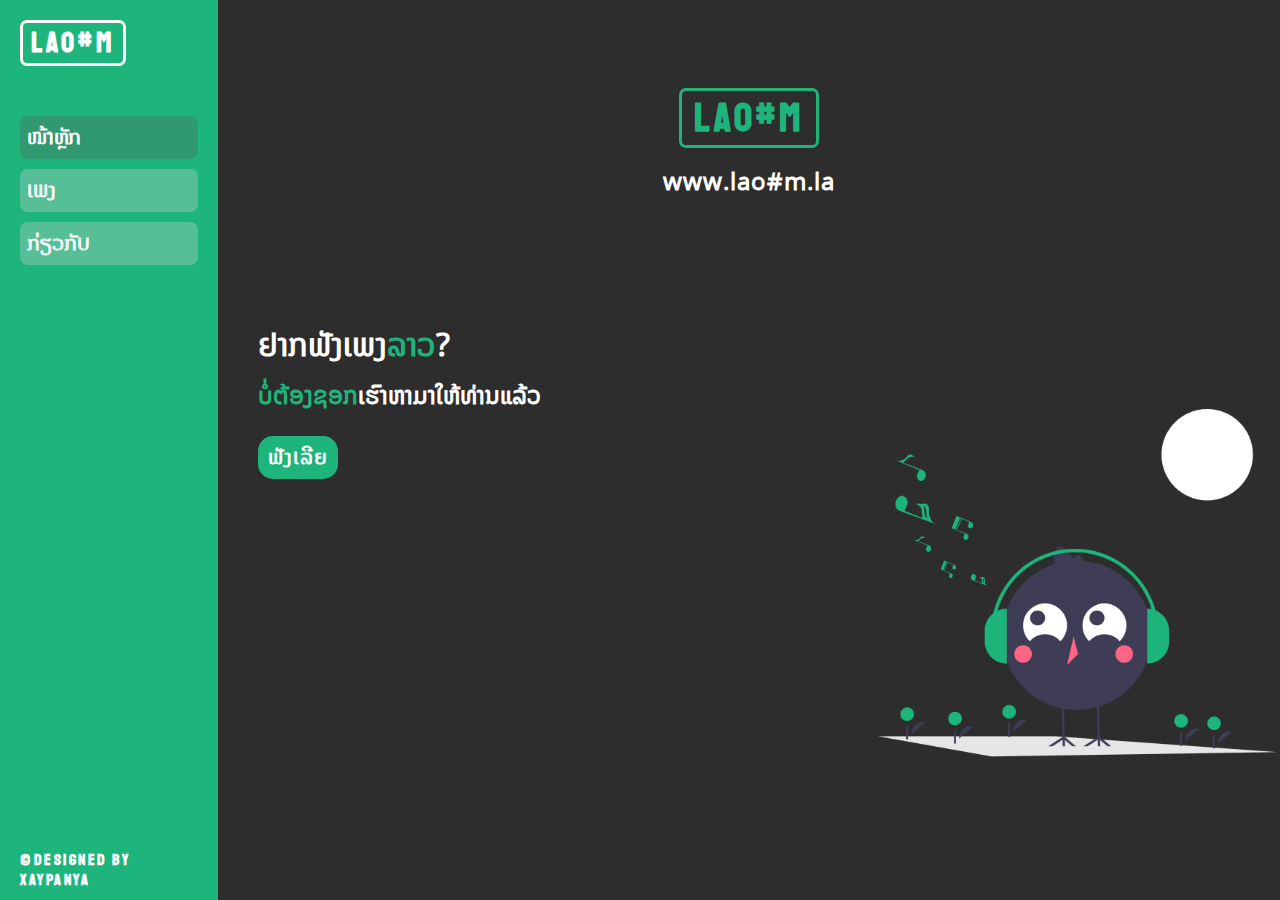
<file: index.html>
<!DOCTYPE html>
<html lang="en">
  <head>
    <meta charset="UTF-8" />
    <meta http-equiv="X-UA-Compatible" content="IE=edge" />
    <meta name="viewport" content="width=device-width, initial-scale=1.0" />
    <title>Lao#M</title>
    <link rel="stylesheet" href="css/style.css" />
    <link rel="stylesheet" href="font/Defago/font-face.css"/>
    <link rel="icon" href="img/lao_sharp_m.png">
    <link rel="stylesheet" href="https://use.fontawesome.com/releases/v5.15.3/css/all.css" integrity="sha384-SZXxX4whJ79/gErwcOYf+zWLeJdY/qpuqC4cAa9rOGUstPomtqpuNWT9wdPEn2fk" crossorigin="anonymous">
  </head>
  <body>
    <div class="container">
      <!-- sidebar -->
      <aside>
         <div class="aside-top">
              <!-- icon -->
          <div class="icon-title-container">
            <a href="index.html">
            <h2 class="icon-title">Lao#M</h2>
            </a>
         </div>
         <!-- navigation -->
        <ul>
            <li id="active"><a href="index.html"><i class="fas fa-home"></i><h3>ໜ້າຫຼັກ</h3></a></li>
            <li><a href="music.html"><i class="fas fa-compact-disc"></i><h3>ເພງ</h3></a></li>
            <li><a href="about.html"><i class="fas fa-info-circle"></i><h3>ກ່ຽວກັບ</h3></a></li>
        </ul>
         </div>

        <!-- sidebar footer credit -->
        <div class="aside-footer">
            <h4>&copy;Designed by Xaypanya</h4>
        </div>
      </aside>

      <!-- content -->
      <main>
          <!-- top content -->
        <div class="top">
            <div class="icon-title-container-main">
                <h2 class="icon-title-main">Lao#M</h2>
             </div>
             <h2 class="top-title">www.lao#m.la</h2>
        </div>
        <!-- mid content -->
        <div class="mid">
            <!-- slogan -->
            <div class="mid-title">
                <h1>
                    ຢາກຟັງເພງ<span style="color: #1DB57C;">ລາວ</span>?
                </h1>
                <h2>
                    <span style="color: #1DB57C;">ບໍ່ຕ້ອງຊອກ</span>ເຮົາຫາມາໃຫ້ທ່ານແລ້ວ
                </h2>
                <div class="button-container">
                    <a href="music.html"><button>ຟັງເລີຍ <i class="fas fa-arrow-right"></i></button></a>
                </div>
            </div>


            <!-- svg mascot -->
            <div class="mid-mascot">
                <div class="img-container">
                    <img src="img/happy_bird.png" alt="happy_bird.jpg">
                </div>
            </div>
        </div>
      </main>
    </div>
  </body>
</html>
</file>
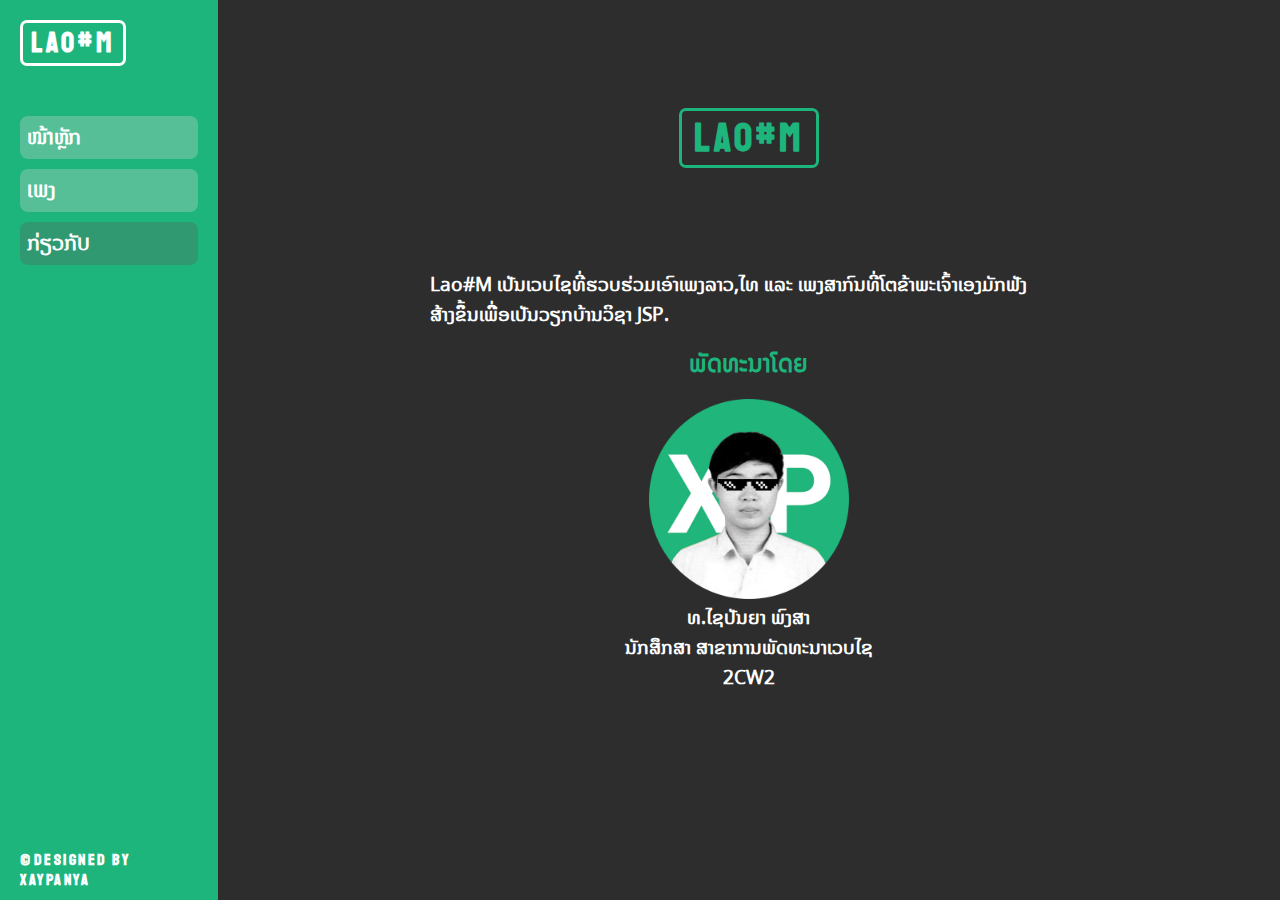
<file: about.html>
<!DOCTYPE html>
<html lang="en">
  <head>
    <meta charset="UTF-8" />
    <meta http-equiv="X-UA-Compatible" content="IE=edge" />
    <meta name="viewport" content="width=device-width, initial-scale=1.0" />
    <title>About Us</title>
    <link rel="stylesheet" href="css/style.css" />
    <link rel="stylesheet" href="css/style_about.css" />
    <link rel="stylesheet" href="font/Defago/font-face.css"/>
    <link rel="icon" href="img/lao_sharp_m.png">
    <link rel="stylesheet" href="https://use.fontawesome.com/releases/v5.15.3/css/all.css" integrity="sha384-SZXxX4whJ79/gErwcOYf+zWLeJdY/qpuqC4cAa9rOGUstPomtqpuNWT9wdPEn2fk" crossorigin="anonymous">
  </head>
  <body>
    <div class="container">
      <!-- sidebar -->
      <aside>
         <div class="aside-top">
              <!-- icon -->
          <div class="icon-title-container">
            <a href="index.html">
            <h2 class="icon-title">Lao#M</h2>
            </a>
         </div>
         <!-- navigation -->
        <ul>
            <li><a href="index.html"><i class="fas fa-home"></i><h3>ໜ້າຫຼັກ</h3></a></li>
            <li><a href="music.html"><i class="fas fa-compact-disc"></i><h3>ເພງ</h3></a></li>
            <li   id="active"><a href="about.html"><i class="fas fa-info-circle"></i><h3>ກ່ຽວກັບ</h3></a></li>
        </ul>
         </div>

        <!-- sidebar footer credit -->
        <div class="aside-footer">
            <h4>&copy;Designed by Xaypanya</h4>
        </div>
      </aside>

      <!-- content -->
       <!-- content -->
       <main class="main-about">
        <!-- top content -->
      <div class="top">
          <div class="icon-title-container-main">
              <h2 class="icon-title-main">Lao#M</h2>
           </div>
      </div>
      <!-- mid content -->
      <div class="mid-about">
        <h3>Lao#M ເປັນເວບໄຊທີ່ຮວບຮ່ວມເອົາເພງລາວ,ໄທ ແລະ ເພງສາກົນທີ່ໂຕຂ້າພະເຈົ້າເອງມັກຟັງ
          ສ້າງຂຶ້ນເພື່ອເປັນວຽກບ້ານວິຊາ JSP.</h3>
          <h2 class="mid-title-about">ພັດທະນາໂດຍ</h2>
          <div class="avatar-container">
            <img class="avatar" src="img/avatar.png" alt="avatar.png">
          </div>

          <h3>ທ.ໄຊປັນຍາ ພົງສາ</h3>
          <h3>ນັກສຶກສາ ສາຂາການພັດທະນາເວບໄຊ</h3>
          <h3>2CW2</h3>

      </div>
    </main>
    </div>
  </body>
</html>
</file>
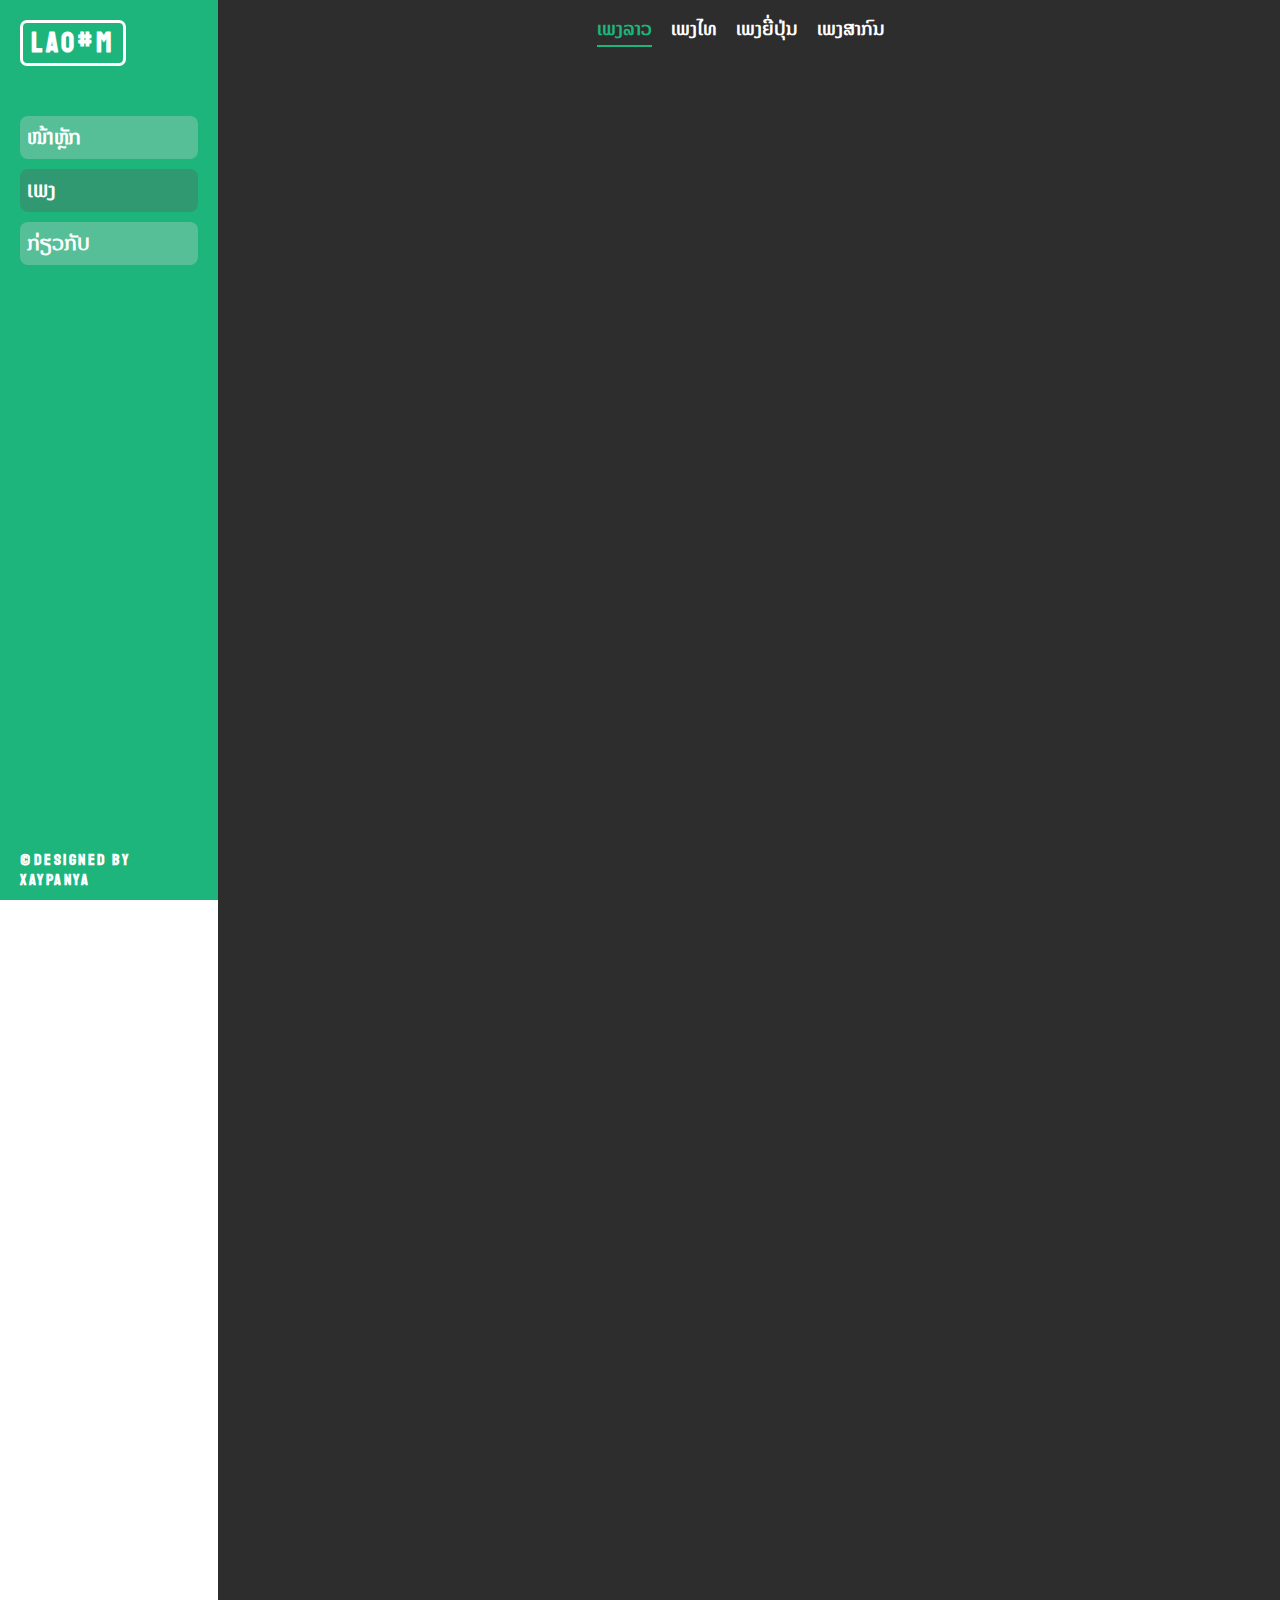
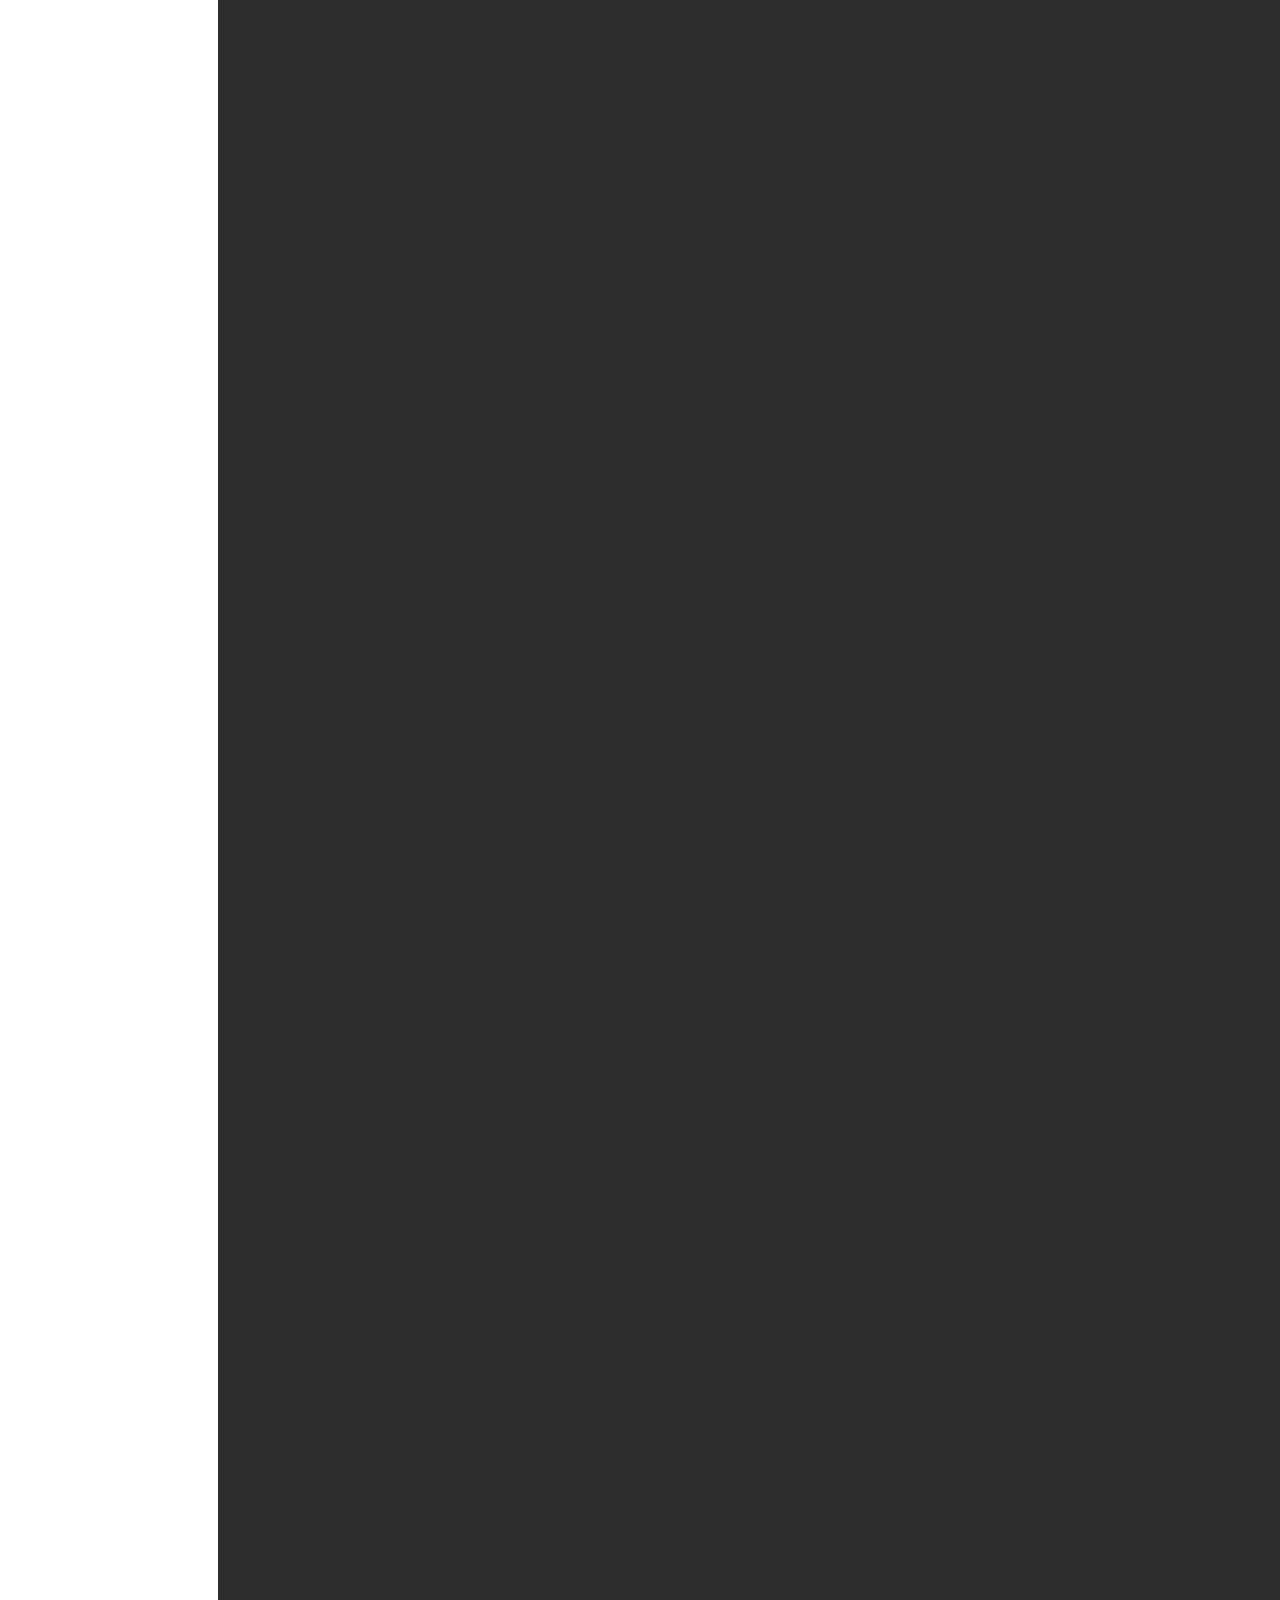
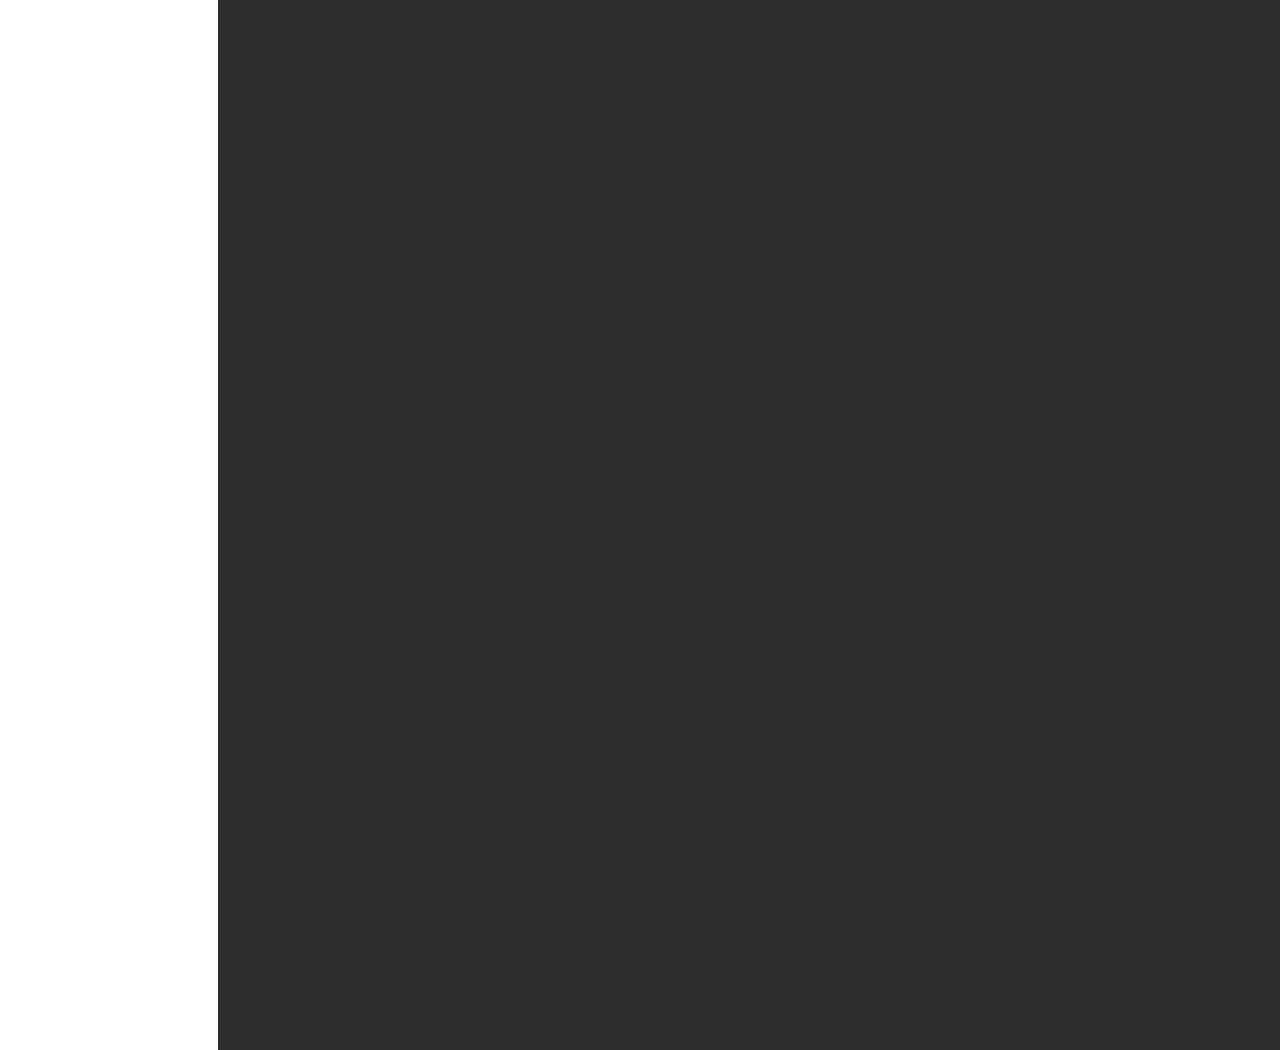
<file: music.html>
<!DOCTYPE html>
<html lang="en">
  <head>
    <meta charset="UTF-8" />
    <meta http-equiv="X-UA-Compatible" content="IE=edge" />
    <meta name="viewport" content="width=device-width, initial-scale=1.0" />
    <title>Music</title>
    <link rel="stylesheet" href="css/style.css" />
    <link rel="stylesheet" href="css/style_main.css" />
    <link rel="stylesheet" href="font/Defago/font-face.css"/>
    <link rel="icon" href="img/lao_sharp_m.png">
    <link rel="stylesheet" href="https://use.fontawesome.com/releases/v5.15.3/css/all.css" integrity="sha384-SZXxX4whJ79/gErwcOYf+zWLeJdY/qpuqC4cAa9rOGUstPomtqpuNWT9wdPEn2fk" crossorigin="anonymous">
  </head>
  <body>
    <div class="container">
      <!-- sidebar -->
      <aside>
         <div class="aside-top">
              <!-- icon -->
          <div class="icon-title-container">
            <a href="index.html">
            <h2 class="icon-title">Lao#M</h2>
            </a>
         </div>
         <!-- navigation -->
        <ul>
            <li><a href="index.html"><i class="fas fa-home"></i><h3>ໜ້າຫຼັກ</h3></a></li>
            <li  id="active"><a href="music.html"><i class="fas fa-compact-disc"></i><h3>ເພງ</h3></a></li>
            <li><a href="about.html"><i class="fas fa-info-circle"></i><h3>ກ່ຽວກັບ</h3></a></li>
        </ul>
         </div>

        <!-- sidebar footer credit -->
        <div class="aside-footer">
            <h4>&copy;Designed by Xaypanya</h4>
        </div>
      </aside>

      <!-- content -->
      <main>
          <!-- top content -->
          <div class="main-top">
            <ul>
              <li id="music_active"><a href="music.html"><h3>ເພງລາວ</h3></a></li>
              <li><a href="music_thai.html"><h3>ເພງໄທ</h3></a></li>
              <li><a href="music_japanese.html"><h3>ເພງຍີ່ປຸ່ນ</h3></a></li>
              <li><a href="music_inter.html"><h3>ເພງສາກົນ</h3></a></li>
            </ul>
          </div>

          <!-- mid content -->
          <div class="main-mid">
            <div class="iframe-container">
              <iframe width="100%" height="166" scrolling="no" frameborder="no" allow="autoplay" src="https://w.soundcloud.com/player/?url=https%3A//api.soundcloud.com/tracks/586131654&color=%231db57c&auto_play=false&hide_related=true&show_comments=true&show_user=true&show_reposts=false&show_teaser=false"></iframe>
              <iframe width="100%" height="166" scrolling="no" frameborder="no" allow="autoplay" src="https://w.soundcloud.com/player/?url=https%3A//api.soundcloud.com/tracks/1007288905&color=%231db57c&auto_play=false&hide_related=true&show_comments=true&show_user=true&show_reposts=false&show_teaser=false"></iframe>
              <iframe width="100%" height="166" scrolling="no" frameborder="no" allow="autoplay" src="https://w.soundcloud.com/player/?url=https%3A//api.soundcloud.com/tracks/949780867&color=%231db57c&auto_play=false&hide_related=true&show_comments=true&show_user=true&show_reposts=false&show_teaser=false"></iframe>
              <iframe width="100%" height="166" scrolling="no" frameborder="no" allow="autoplay" src="https://w.soundcloud.com/player/?url=https%3A//api.soundcloud.com/tracks/1074832357&color=%231db57c&auto_play=false&hide_related=true&show_comments=true&show_user=true&show_reposts=false&show_teaser=false"></iframe>
              <iframe width="100%" height="166" scrolling="no" frameborder="no" allow="autoplay" src="https://w.soundcloud.com/player/?url=https%3A//api.soundcloud.com/tracks/876291961&color=%231db57c&auto_play=false&hide_related=true&show_comments=true&show_user=true&show_reposts=false&show_teaser=false"></iframe>
              <iframe width="100%" height="166" scrolling="no" frameborder="no" allow="autoplay" src="https://w.soundcloud.com/player/?url=https%3A//api.soundcloud.com/tracks/829771507&color=%231db57c&auto_play=false&hide_related=true&show_comments=true&show_user=true&show_reposts=false&show_teaser=false"></iframe>
              <iframe width="100%" height="166" scrolling="no" frameborder="no" allow="autoplay" src="https://w.soundcloud.com/player/?url=https%3A//api.soundcloud.com/tracks/830203843&color=%231db57c&auto_play=false&hide_related=true&show_comments=true&show_user=true&show_reposts=false&show_teaser=false"></iframe>
              <iframe width="100%" height="166" scrolling="no" frameborder="no" allow="autoplay" src="https://w.soundcloud.com/player/?url=https%3A//api.soundcloud.com/tracks/987245059&color=%231db57c&auto_play=false&hide_related=true&show_comments=true&show_user=true&show_reposts=false&show_teaser=false"></iframe>
              <iframe width="100%" height="166" scrolling="no" frameborder="no" allow="autoplay" src="https://w.soundcloud.com/player/?url=https%3A//api.soundcloud.com/tracks/1074804019&color=%231db57c&auto_play=false&hide_related=true&show_comments=true&show_user=true&show_reposts=false&show_teaser=false"></iframe>
              <iframe width="100%" height="166" scrolling="no" frameborder="no" allow="autoplay" src="https://w.soundcloud.com/player/?url=https%3A//api.soundcloud.com/tracks/1074810904&color=%231db57c&auto_play=false&hide_related=true&show_comments=true&show_user=true&show_reposts=false&show_teaser=false"></iframe>
              <iframe width="100%" height="166" scrolling="no" frameborder="no" allow="autoplay" src="https://w.soundcloud.com/player/?url=https%3A//api.soundcloud.com/tracks/1074817765&color=%231db57c&auto_play=false&hide_related=true&show_comments=true&show_user=true&show_reposts=false&show_teaser=false"></iframe>
              <iframe width="100%" height="166" scrolling="no" frameborder="no" allow="autoplay" src="https://w.soundcloud.com/player/?url=https%3A//api.soundcloud.com/tracks/532892106&color=%231db57c&auto_play=false&hide_related=true&show_comments=true&show_user=true&show_reposts=false&show_teaser=false"></iframe>
              <iframe width="100%" height="166" scrolling="no" frameborder="no" allow="autoplay" src="https://w.soundcloud.com/player/?url=https%3A//api.soundcloud.com/tracks/349793044&color=%231db57c&auto_play=false&hide_related=true&show_comments=true&show_user=true&show_reposts=false&show_teaser=false"></iframe>
              <iframe width="100%" height="166" scrolling="no" frameborder="no" allow="autoplay" src="https://w.soundcloud.com/player/?url=https%3A//api.soundcloud.com/tracks/1074858583&color=%231db57c&auto_play=false&hide_related=true&show_comments=true&show_user=true&show_reposts=false&show_teaser=false"></iframe>
              <iframe width="100%" height="166" scrolling="no" frameborder="no" allow="autoplay" src="https://w.soundcloud.com/player/?url=https%3A//api.soundcloud.com/tracks/1074861022&color=%231db57c&auto_play=false&hide_related=true&show_comments=true&show_user=true&show_reposts=false&show_teaser=false"></iframe>
              <iframe width="100%" height="166" scrolling="no" frameborder="no" allow="autoplay" src="https://w.soundcloud.com/player/?url=https%3A//api.soundcloud.com/tracks/1074864673&color=%231db57c&auto_play=false&hide_related=true&show_comments=true&show_user=true&show_reposts=false&show_teaser=false"></iframe>
              <iframe width="100%" height="166" scrolling="no" frameborder="no" allow="autoplay" src="https://w.soundcloud.com/player/?url=https%3A//api.soundcloud.com/tracks/1074866149&color=%231db57c&auto_play=false&hide_related=true&show_comments=true&show_user=true&show_reposts=false&show_teaser=false"></iframe>
              <iframe width="100%" height="166" scrolling="no" frameborder="no" allow="autoplay" src="https://w.soundcloud.com/player/?url=https%3A//api.soundcloud.com/tracks/1074867115&color=%231db57c&auto_play=false&hide_related=true&show_comments=true&show_user=true&show_reposts=false&show_teaser=false"></iframe>
              <iframe width="100%" height="166" scrolling="no" frameborder="no" allow="autoplay" src="https://w.soundcloud.com/player/?url=https%3A//api.soundcloud.com/tracks/1074867457&color=%231db57c&auto_play=false&hide_related=true&show_comments=true&show_user=true&show_reposts=false&show_teaser=false"></iframe>
              <iframe width="100%" height="166" scrolling="no" frameborder="no" allow="autoplay" src="https://w.soundcloud.com/player/?url=https%3A//api.soundcloud.com/tracks/1074868363&color=%231db57c&auto_play=false&hide_related=true&show_comments=true&show_user=true&show_reposts=false&show_teaser=false"></iframe>
              <iframe width="100%" height="166" scrolling="no" frameborder="no" allow="autoplay" src="https://w.soundcloud.com/player/?url=https%3A//api.soundcloud.com/tracks/1074869542&color=%231db57c&auto_play=false&hide_related=true&show_comments=true&show_user=true&show_reposts=false&show_teaser=false"></iframe>
              <iframe width="100%" height="166" scrolling="no" frameborder="no" allow="autoplay" src="https://w.soundcloud.com/player/?url=https%3A//api.soundcloud.com/tracks/1074870166&color=%231db57c&auto_play=false&hide_related=true&show_comments=true&show_user=true&show_reposts=false&show_teaser=false"></iframe>
            </div>
          </div>
      </div>
      </main>
    </div>
  </body>
</html>
</file>
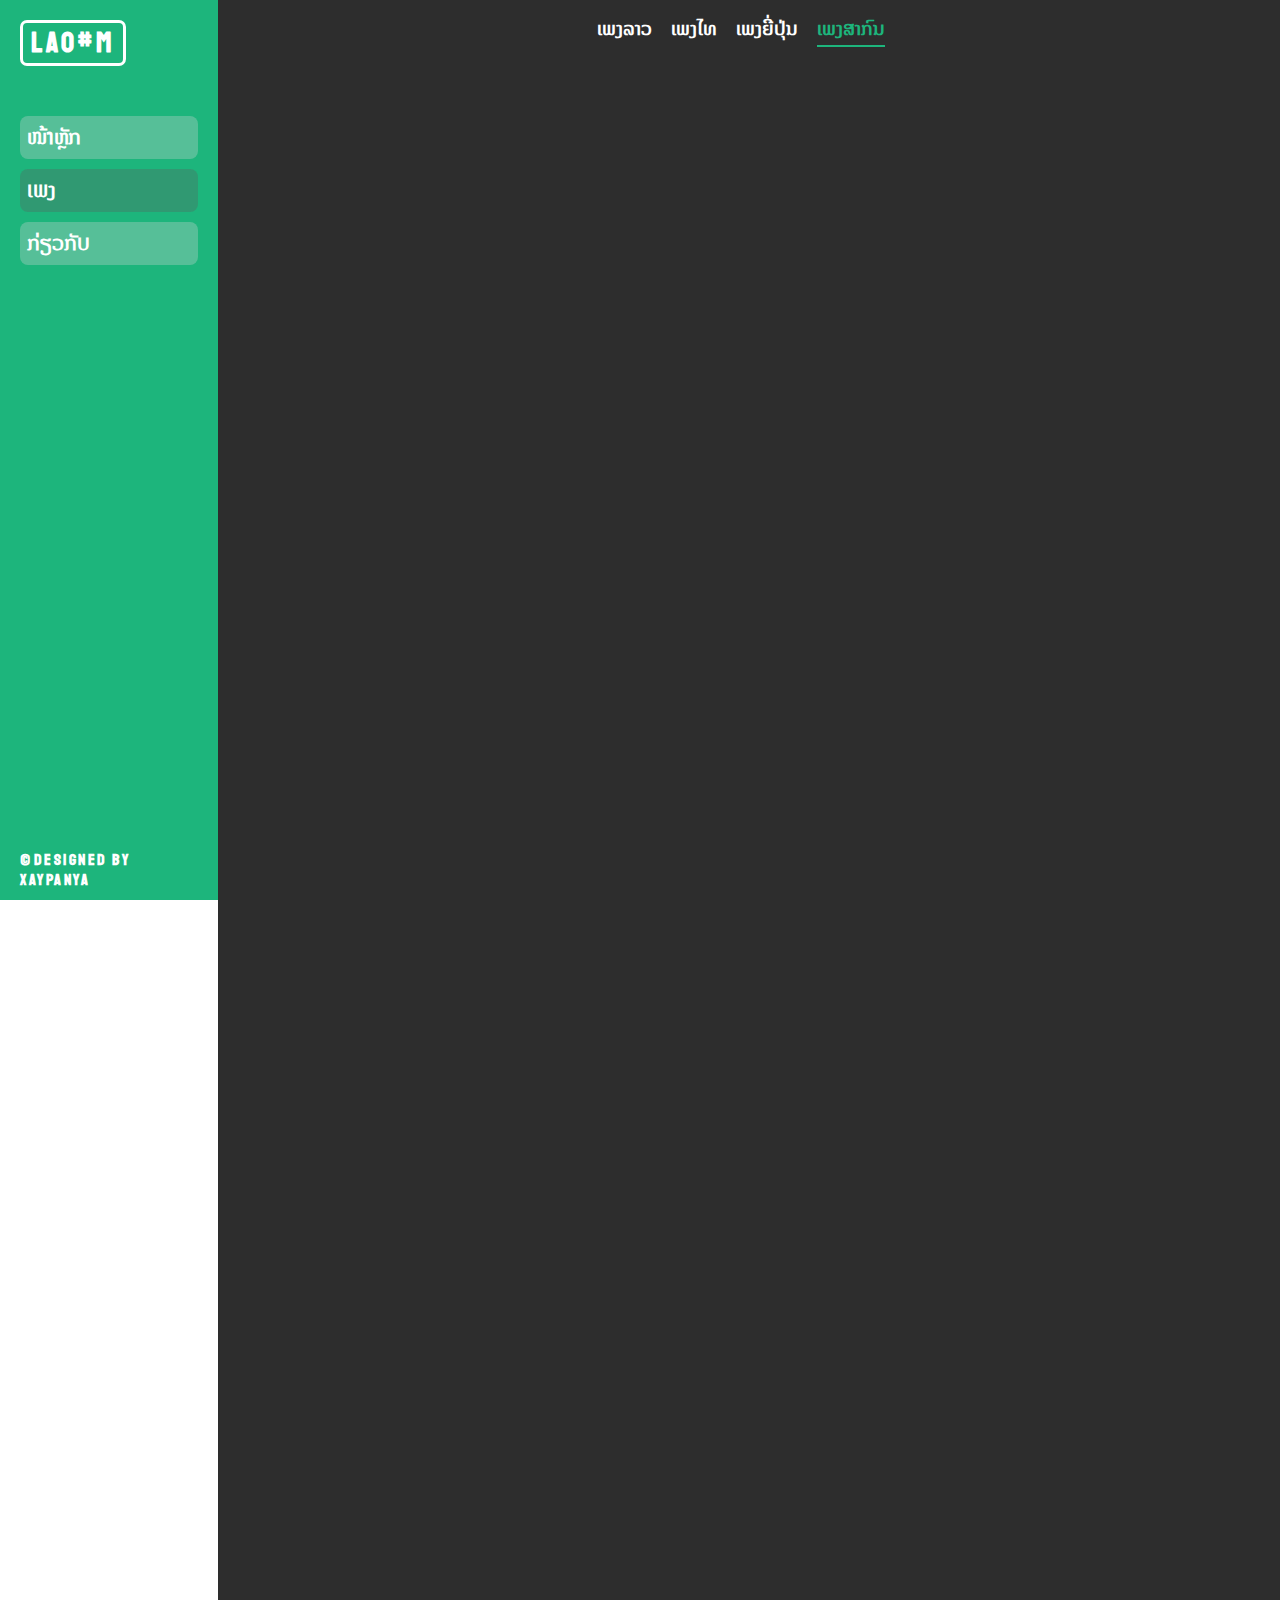
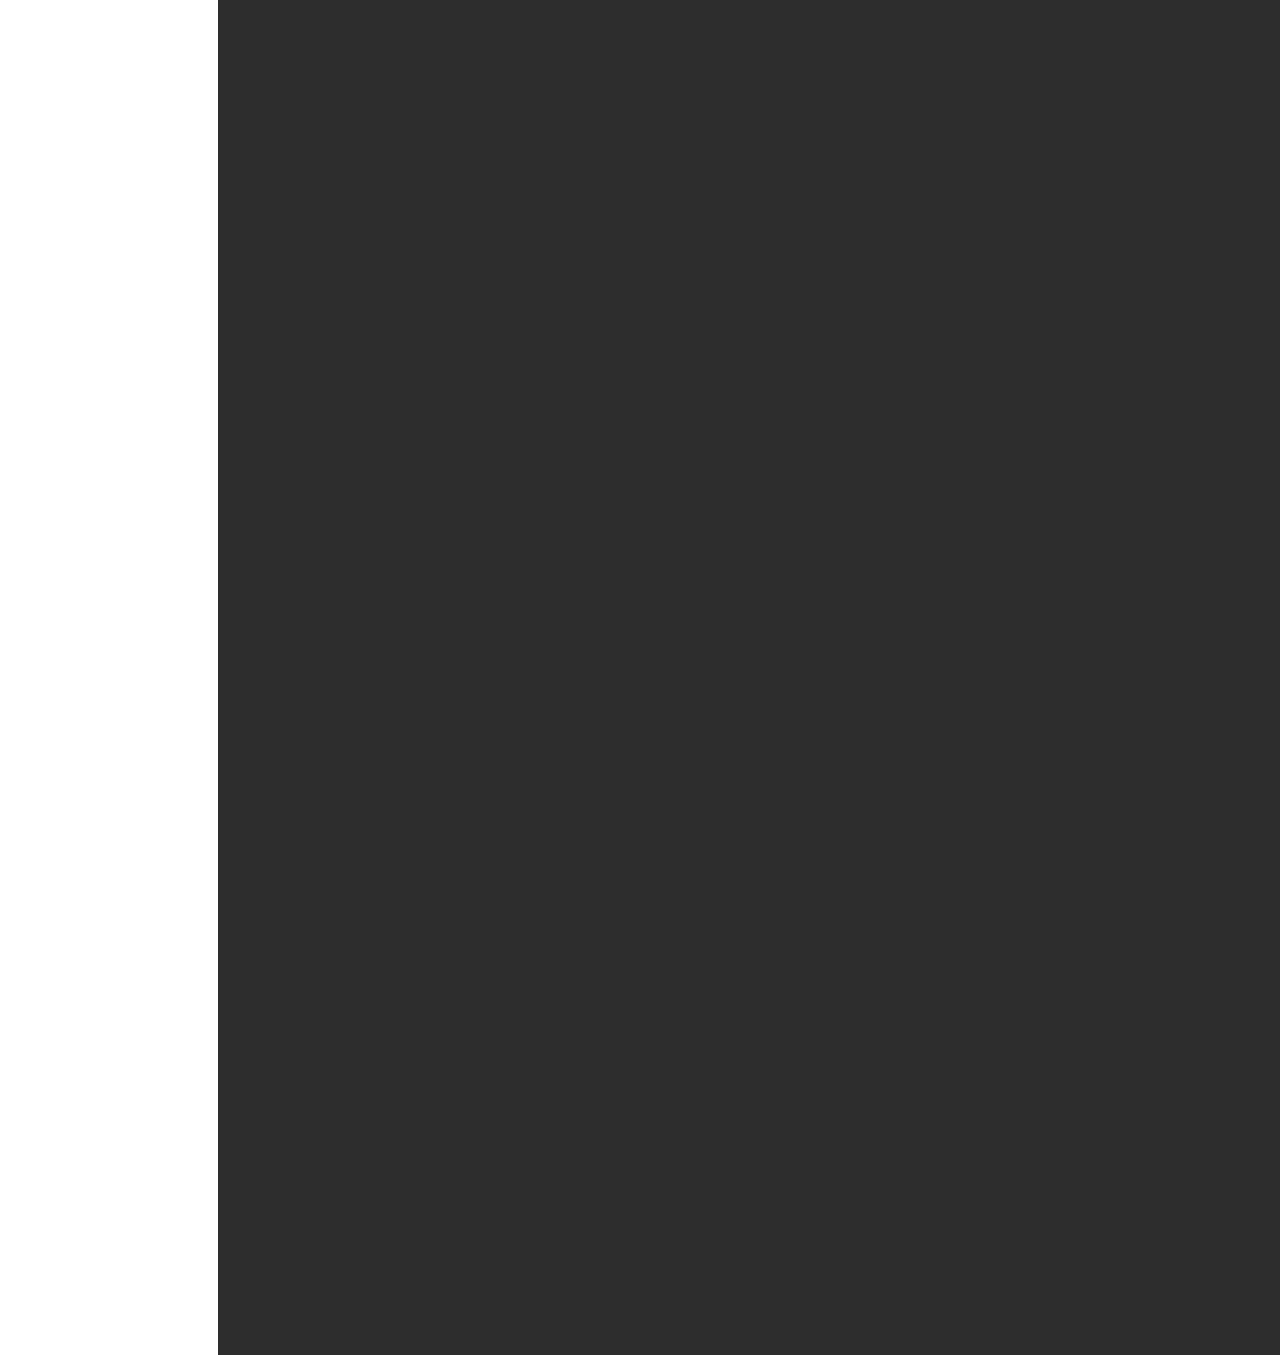
<file: music_inter.html>
<!DOCTYPE html>
<html lang="en">
  <head>
    <meta charset="UTF-8" />
    <meta http-equiv="X-UA-Compatible" content="IE=edge" />
    <meta name="viewport" content="width=device-width, initial-scale=1.0" />
    <title>Music</title>
    <link rel="stylesheet" href="css/style.css" />
    <link rel="stylesheet" href="css/style_main.css" />
    <link rel="stylesheet" href="font/Defago/font-face.css"/>
    <link rel="icon" href="img/lao_sharp_m.png">
    <link rel="stylesheet" href="https://use.fontawesome.com/releases/v5.15.3/css/all.css" integrity="sha384-SZXxX4whJ79/gErwcOYf+zWLeJdY/qpuqC4cAa9rOGUstPomtqpuNWT9wdPEn2fk" crossorigin="anonymous">
  </head>
  <body>
    <div class="container">
      <!-- sidebar -->
      <aside>
         <div class="aside-top">
              <!-- icon -->
          <div class="icon-title-container">
            <a href="index.html">
            <h2 class="icon-title">Lao#M</h2>
            </a>
         </div>
         <!-- navigation -->
        <ul>
            <li><a href="index.html"><i class="fas fa-home"></i><h3>ໜ້າຫຼັກ</h3></a></li>
            <li  id="active"><a href="music.html"><i class="fas fa-compact-disc"></i><h3>ເພງ</h3></a></li>
            <li><a href="about.html"><i class="fas fa-info-circle"></i><h3>ກ່ຽວກັບ</h3></a></li>
        </ul>
         </div>

        <!-- sidebar footer credit -->
        <div class="aside-footer">
            <h4>&copy;Designed by Xaypanya</h4>
        </div>
      </aside>

      <!-- content -->
      <main>
          <!-- top content -->
          <div class="main-top">
            <ul>
              <li><a href="music.html"><h3>ເພງລາວ</h3></a></li>
              <li><a href="music_thai.html"><h3>ເພງໄທ</h3></a></li>
              <li><a href="music_japanese.html"><h3>ເພງຍີ່ປຸ່ນ</h3></a></li>
              <li id="music_active"><a href="music_inter.html"><h3>ເພງສາກົນ</h3></a></li>
            </ul>
          </div>

          <!-- mid content -->
          <div class="main-mid">
            <div class="iframe-container">
                <iframe width="100%" height="166" scrolling="no" frameborder="no" allow="autoplay" src="https://w.soundcloud.com/player/?url=https%3A//api.soundcloud.com/tracks/990434410&color=%231db57c&auto_play=false&hide_related=true&show_comments=true&show_user=true&show_reposts=false&show_teaser=false"></iframe>
                <iframe width="100%" height="166" scrolling="no" frameborder="no" allow="autoplay" src="https://w.soundcloud.com/player/?url=https%3A//api.soundcloud.com/tracks/365567687&color=%231db57c&auto_play=false&hide_related=true&show_comments=true&show_user=true&show_reposts=false&show_teaser=false"></iframe>
                <iframe width="100%" height="166" scrolling="no" frameborder="no" allow="autoplay" src="https://w.soundcloud.com/player/?url=https%3A//api.soundcloud.com/tracks/493173450&color=%231db57c&auto_play=false&hide_related=true&show_comments=true&show_user=true&show_reposts=false&show_teaser=false"></iframe>
                <iframe width="100%" height="166" scrolling="no" frameborder="no" allow="autoplay" src="https://w.soundcloud.com/player/?url=https%3A//api.soundcloud.com/tracks/413588520&color=%231db57c&auto_play=false&hide_related=true&show_comments=true&show_user=true&show_reposts=false&show_teaser=false"></iframe>
                <iframe width="100%" height="166" scrolling="no" frameborder="no" allow="autoplay" src="https://w.soundcloud.com/player/?url=https%3A//api.soundcloud.com/tracks/572735187&color=%231db57c&auto_play=false&hide_related=true&show_comments=true&show_user=true&show_reposts=false&show_teaser=false"></iframe>
                <iframe width="100%" height="166" scrolling="no" frameborder="no" allow="autoplay" src="https://w.soundcloud.com/player/?url=https%3A//api.soundcloud.com/tracks/577620144&color=%231db57c&auto_play=false&hide_related=true&show_comments=true&show_user=true&show_reposts=false&show_teaser=false"></iframe>
                <iframe width="100%" height="166" scrolling="no" frameborder="no" allow="autoplay" src="https://w.soundcloud.com/player/?url=https%3A//api.soundcloud.com/tracks/909818269&color=%231db57c&auto_play=false&hide_related=true&show_comments=true&show_user=true&show_reposts=false&show_teaser=false"></iframe>
                <iframe width="100%" height="166" scrolling="no" frameborder="no" allow="autoplay" src="https://w.soundcloud.com/player/?url=https%3A//api.soundcloud.com/tracks/986133832&color=%231db57c&auto_play=false&hide_related=true&show_comments=true&show_user=true&show_reposts=false&show_teaser=false"></iframe>
                <iframe width="100%" height="166" scrolling="no" frameborder="no" allow="autoplay" src="https://w.soundcloud.com/player/?url=https%3A//api.soundcloud.com/tracks/154460399&color=%231db57c&auto_play=false&hide_related=true&show_comments=true&show_user=true&show_reposts=false&show_teaser=false"></iframe>
                <iframe width="100%" height="166" scrolling="no" frameborder="no" allow="autoplay" src="https://w.soundcloud.com/player/?url=https%3A//api.soundcloud.com/tracks/651253283&color=%231db57c&auto_play=false&hide_related=true&show_comments=true&show_user=true&show_reposts=false&show_teaser=false"></iframe>
                <iframe width="100%" height="166" scrolling="no" frameborder="no" allow="autoplay" src="https://w.soundcloud.com/player/?url=https%3A//api.soundcloud.com/tracks/375217469&color=%231db57c&auto_play=false&hide_related=true&show_comments=true&show_user=true&show_reposts=false&show_teaser=false"></iframe>
                <iframe width="100%" height="166" scrolling="no" frameborder="no" allow="autoplay" src="https://w.soundcloud.com/player/?url=https%3A//api.soundcloud.com/tracks/791930488&color=%231db57c&auto_play=false&hide_related=true&show_comments=true&show_user=true&show_reposts=false&show_teaser=false"></iframe>
                <iframe width="100%" height="166" scrolling="no" frameborder="no" allow="autoplay" src="https://w.soundcloud.com/player/?url=https%3A//api.soundcloud.com/tracks/878999365&color=%231db57c&auto_play=false&hide_related=true&show_comments=true&show_user=true&show_reposts=false&show_teaser=false"></iframe>
                <iframe width="100%" height="166" scrolling="no" frameborder="no" allow="autoplay" src="https://w.soundcloud.com/player/?url=https%3A//api.soundcloud.com/tracks/652530857&color=%231db57c&auto_play=false&hide_related=true&show_comments=true&show_user=true&show_reposts=false&show_teaser=false"></iframe>
                <iframe width="100%" height="166" scrolling="no" frameborder="no" allow="autoplay" src="https://w.soundcloud.com/player/?url=https%3A//api.soundcloud.com/tracks/493173450&color=%231db57c&auto_play=false&hide_related=true&show_comments=true&show_user=true&show_reposts=false&show_teaser=false"></iframe>
            </div>
          </div>
      </div>
      </main>
    </div>
  </body>
</html>
</file>
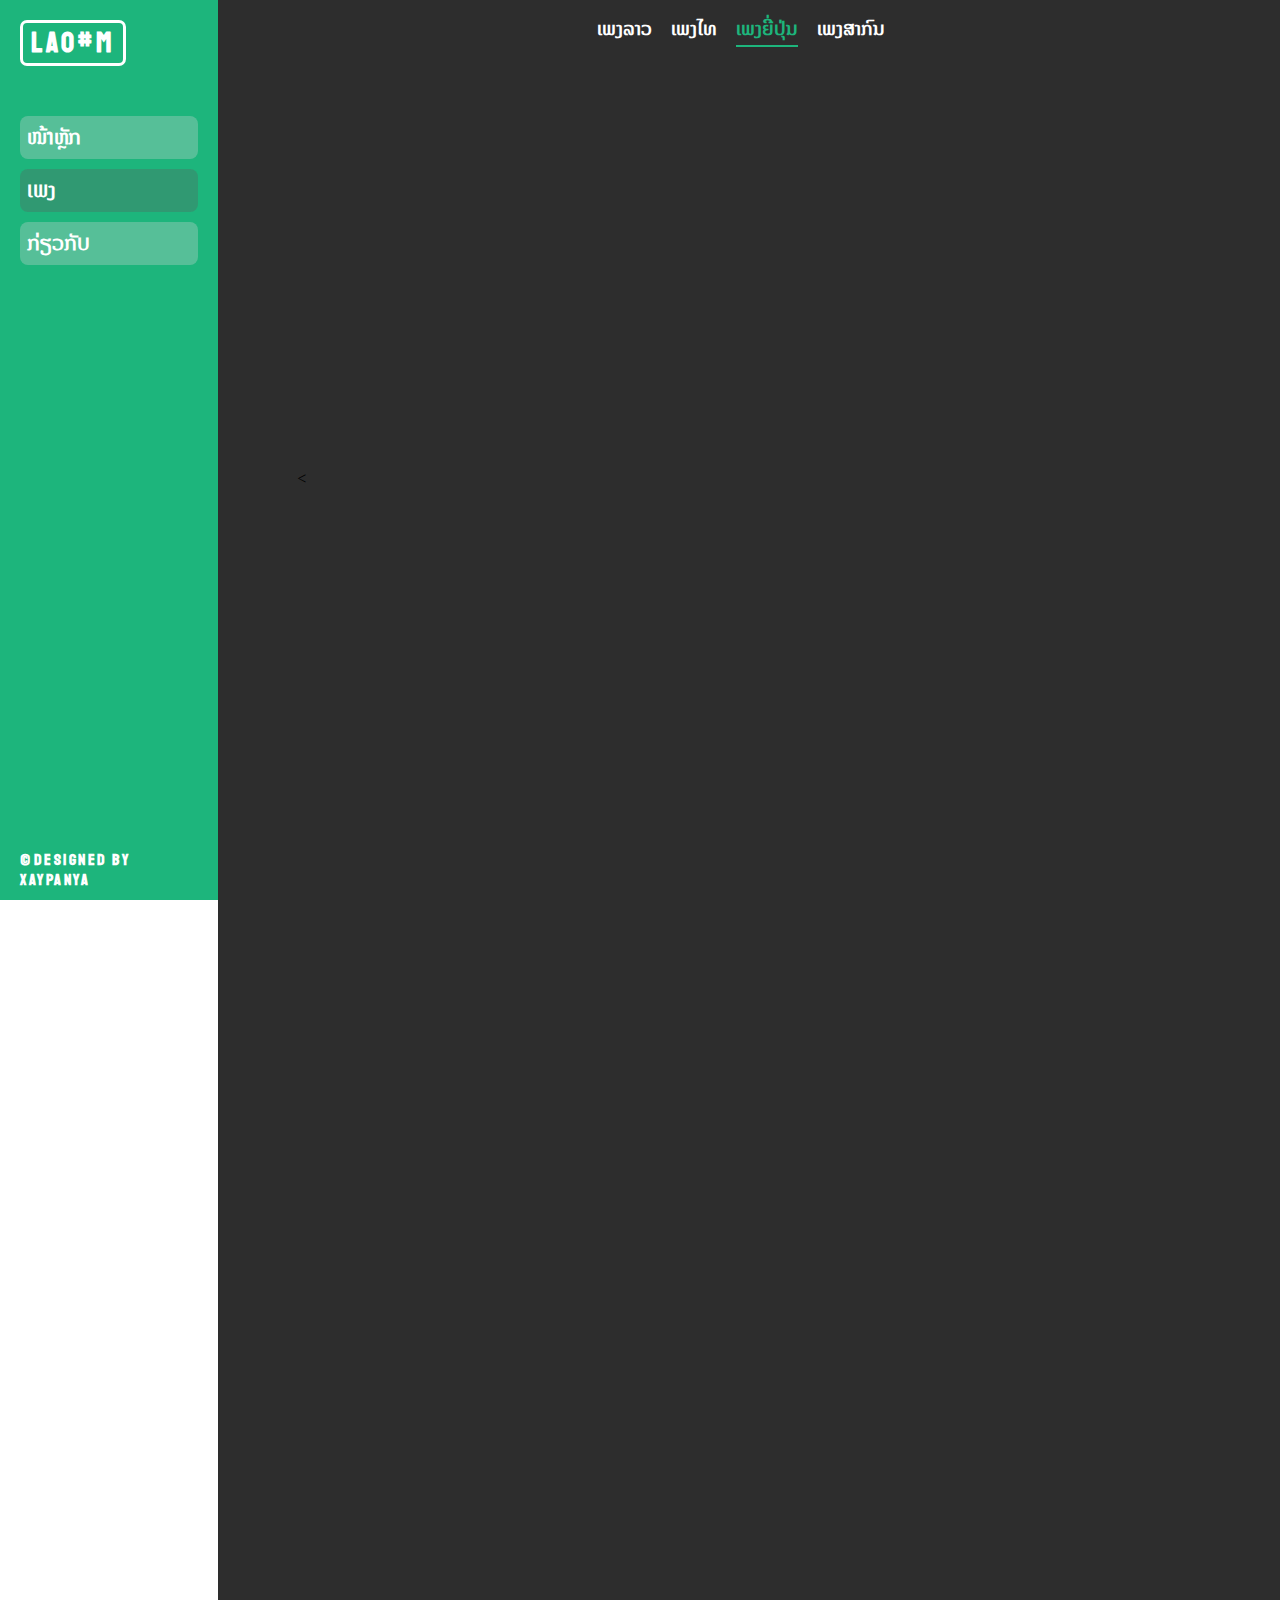
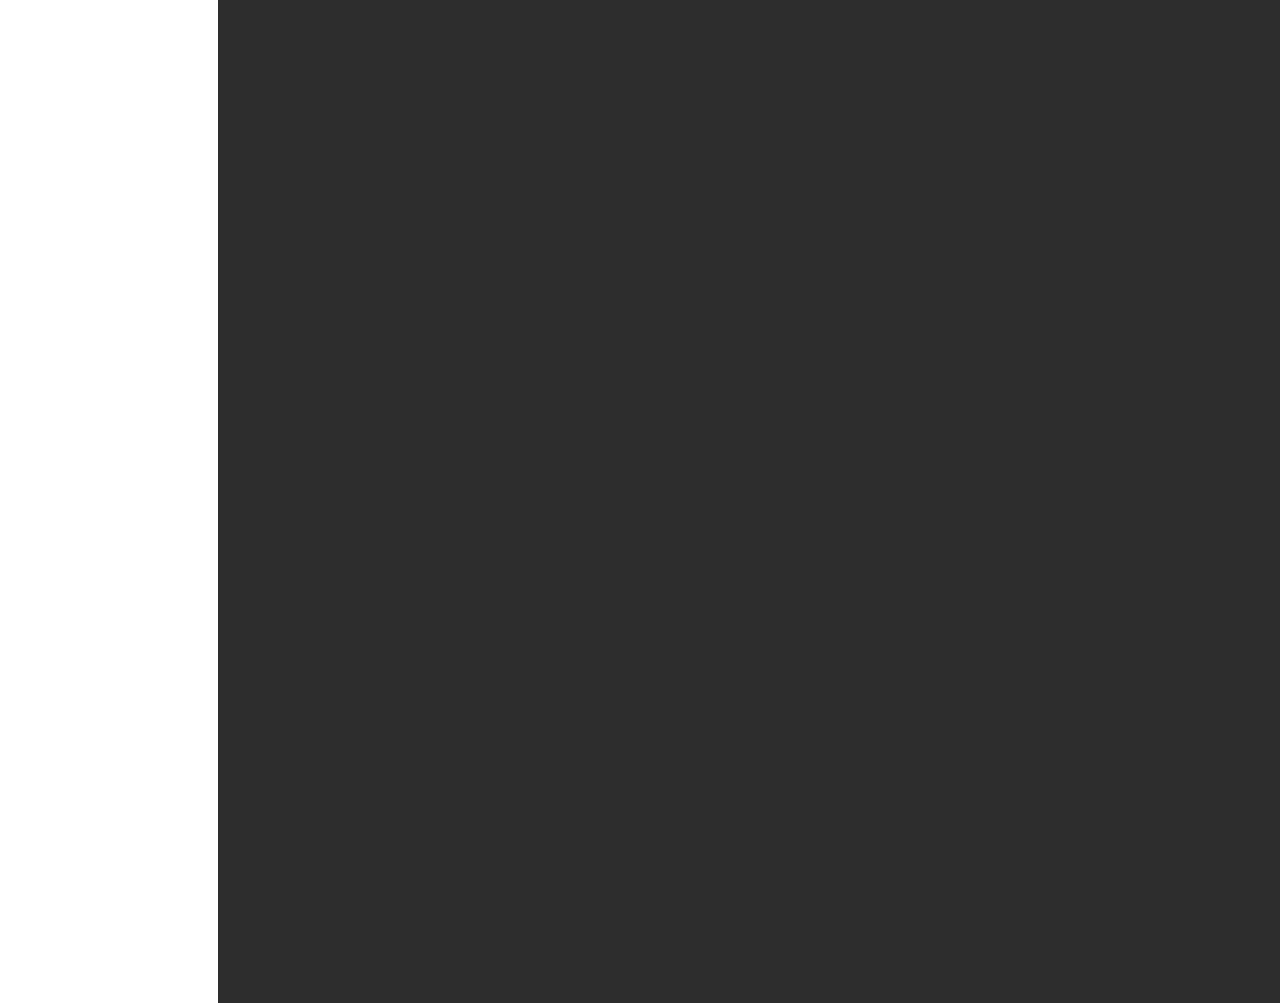
<file: music_japanese.html>
<!DOCTYPE html>
<html lang="en">
  <head>
    <meta charset="UTF-8" />
    <meta http-equiv="X-UA-Compatible" content="IE=edge" />
    <meta name="viewport" content="width=device-width, initial-scale=1.0" />
    <title>Music</title>
    <link rel="stylesheet" href="css/style.css" />
    <link rel="stylesheet" href="css/style_main.css" />
    <link rel="stylesheet" href="font/Defago/font-face.css"/>
    <link rel="icon" href="img/lao_sharp_m.png">
    <link rel="stylesheet" href="https://use.fontawesome.com/releases/v5.15.3/css/all.css" integrity="sha384-SZXxX4whJ79/gErwcOYf+zWLeJdY/qpuqC4cAa9rOGUstPomtqpuNWT9wdPEn2fk" crossorigin="anonymous">
  </head>
  <body>
    <div class="container">
      <!-- sidebar -->
      <aside>
         <div class="aside-top">
              <!-- icon -->
          <div class="icon-title-container">
            <a href="index.html">
            <h2 class="icon-title">Lao#M</h2>
            </a>
         </div>
         <!-- navigation -->
        <ul>
            <li><a href="index.html"><i class="fas fa-home"></i><h3>ໜ້າຫຼັກ</h3></a></li>
            <li  id="active"><a href="music.html"><i class="fas fa-compact-disc"></i><h3>ເພງ</h3></a></li>
            <li><a href="about.html"><i class="fas fa-info-circle"></i><h3>ກ່ຽວກັບ</h3></a></li>
        </ul>
         </div>

        <!-- sidebar footer credit -->
        <div class="aside-footer">
            <h4>&copy;Designed by Xaypanya</h4>
        </div>
      </aside>

      <!-- content -->
      <main>
          <!-- top content -->
          <div class="main-top">
            <ul>
              <li><a href="music.html"><h3>ເພງລາວ</h3></a></li>
              <li><a href="music_thai.html"><h3>ເພງໄທ</h3></a></li>
              <li  id="music_active"><a href="music_japanese.html"><h3>ເພງຍີ່ປຸ່ນ</h3></a></li>
              <li><a href="music_inter.html"><h3>ເພງສາກົນ</h3></a></li>
            </ul>
          </div>

          <!-- mid content -->
          <div class="main-mid">
            <div class="iframe-container">
                <iframe width="100%" height="166" scrolling="no" frameborder="no" allow="autoplay" src="https://w.soundcloud.com/player/?url=https%3A//api.soundcloud.com/tracks/1074955522&color=%231db57c&auto_play=false&hide_related=true&show_comments=true&show_user=true&show_reposts=false&show_teaser=false"></iframe>
                <iframe width="100%" height="166" scrolling="no" frameborder="no" allow="autoplay" src="https://w.soundcloud.com/player/?url=https%3A//api.soundcloud.com/tracks/517695198&color=%231db57c&auto_play=false&hide_related=true&show_comments=true&show_user=true&show_reposts=false&show_teaser=false"></iframe><
                <iframe width="100%" height="166" scrolling="no" frameborder="no" allow="autoplay" src="https://w.soundcloud.com/player/?url=https%3A//api.soundcloud.com/tracks/1024907674&color=%231db57c&auto_play=false&hide_related=true&show_comments=true&show_user=true&show_reposts=false&show_teaser=false"></iframe>
                <iframe width="100%" height="166" scrolling="no" frameborder="no" allow="autoplay" src="https://w.soundcloud.com/player/?url=https%3A//api.soundcloud.com/tracks/1049373979&color=%231db57c&auto_play=false&hide_related=true&show_comments=true&show_user=true&show_reposts=false&show_teaser=false"></iframe>
                <iframe width="100%" height="166" scrolling="no" frameborder="no" allow="autoplay" src="https://w.soundcloud.com/player/?url=https%3A//api.soundcloud.com/tracks/849888406&color=%231db57c&auto_play=false&hide_related=true&show_comments=true&show_user=true&show_reposts=false&show_teaser=false"></iframe>
                <iframe width="100%" height="166" scrolling="no" frameborder="no" allow="autoplay" src="https://w.soundcloud.com/player/?url=https%3A//api.soundcloud.com/tracks/987409393&color=%231db57c&auto_play=false&hide_related=true&show_comments=true&show_user=true&show_reposts=false&show_teaser=false"></iframe>
                <iframe width="100%" height="166" scrolling="no" frameborder="no" allow="autoplay" src="https://w.soundcloud.com/player/?url=https%3A//api.soundcloud.com/tracks/333934721&color=%231db57c&auto_play=false&hide_related=true&show_comments=true&show_user=true&show_reposts=false&show_teaser=false"></iframe>
                <iframe width="100%" height="166" scrolling="no" frameborder="no" allow="autoplay" src="https://w.soundcloud.com/player/?url=https%3A//api.soundcloud.com/tracks/268991528&color=%231db57c&auto_play=false&hide_related=true&show_comments=true&show_user=true&show_reposts=false&show_teaser=false"></iframe>
                <iframe width="100%" height="166" scrolling="no" frameborder="no" allow="autoplay" src="https://w.soundcloud.com/player/?url=https%3A//api.soundcloud.com/tracks/337792078&color=%231db57c&auto_play=false&hide_related=true&show_comments=true&show_user=true&show_reposts=false&show_teaser=false"></iframe>
                <iframe width="100%" height="166" scrolling="no" frameborder="no" allow="autoplay" src="https://w.soundcloud.com/player/?url=https%3A//api.soundcloud.com/tracks/1017049780&color=%231db57c&auto_play=false&hide_related=true&show_comments=true&show_user=true&show_reposts=false&show_teaser=false"></iframe>
                <iframe width="100%" height="166" scrolling="no" frameborder="no" allow="autoplay" src="https://w.soundcloud.com/player/?url=https%3A//api.soundcloud.com/tracks/164558844&color=%231db57c&auto_play=false&hide_related=true&show_comments=true&show_user=true&show_reposts=false&show_teaser=false"></iframe>
                <iframe width="100%" height="166" scrolling="no" frameborder="no" allow="autoplay" src="https://w.soundcloud.com/player/?url=https%3A//api.soundcloud.com/tracks/78212838&color=%231db57c&auto_play=false&hide_related=true&show_comments=true&show_user=true&show_reposts=false&show_teaser=false"></iframe>
                <iframe width="100%" height="166" scrolling="no" frameborder="no" allow="autoplay" src="https://w.soundcloud.com/player/?url=https%3A//api.soundcloud.com/tracks/258801448&color=%231db57c&auto_play=false&hide_related=true&show_comments=true&show_user=true&show_reposts=false&show_teaser=false"></iframe>
            </div>
          </div>
      </div>
      </main>
    </div>
  </body>
</html>
</file>
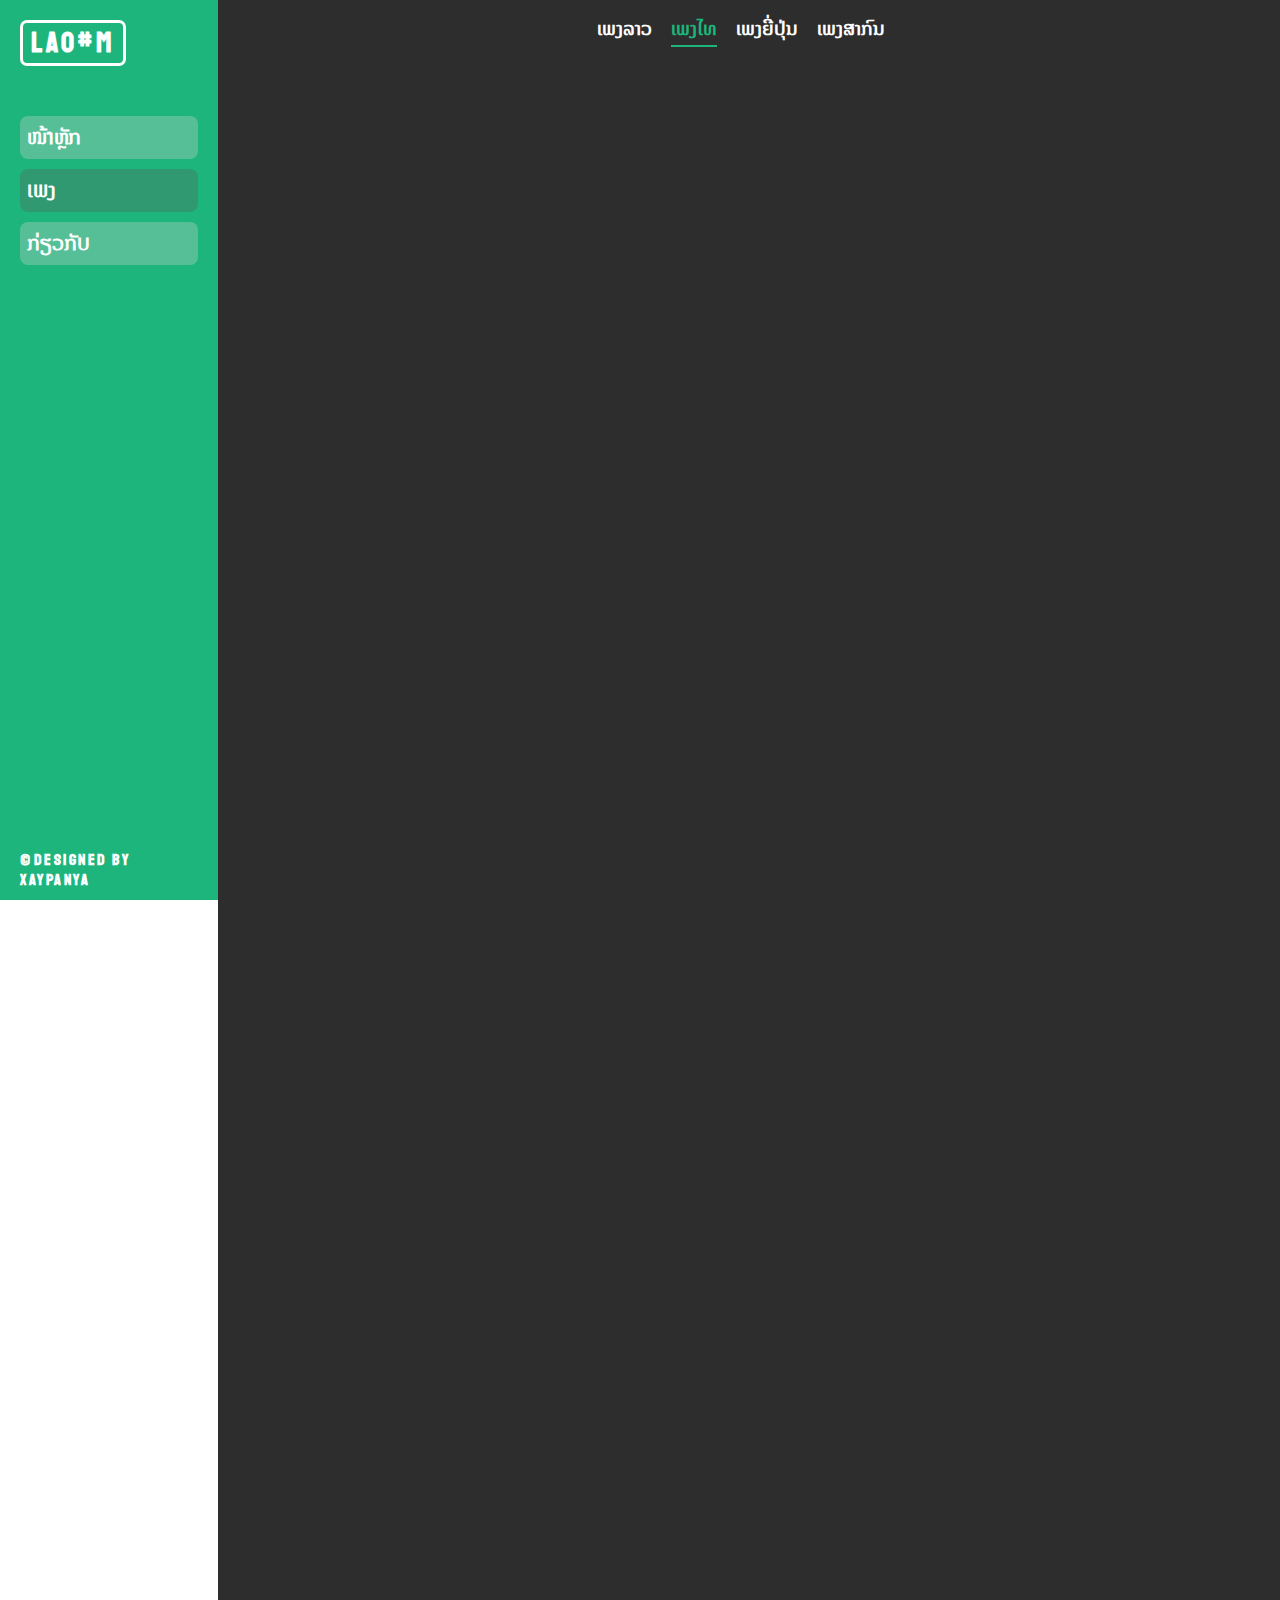
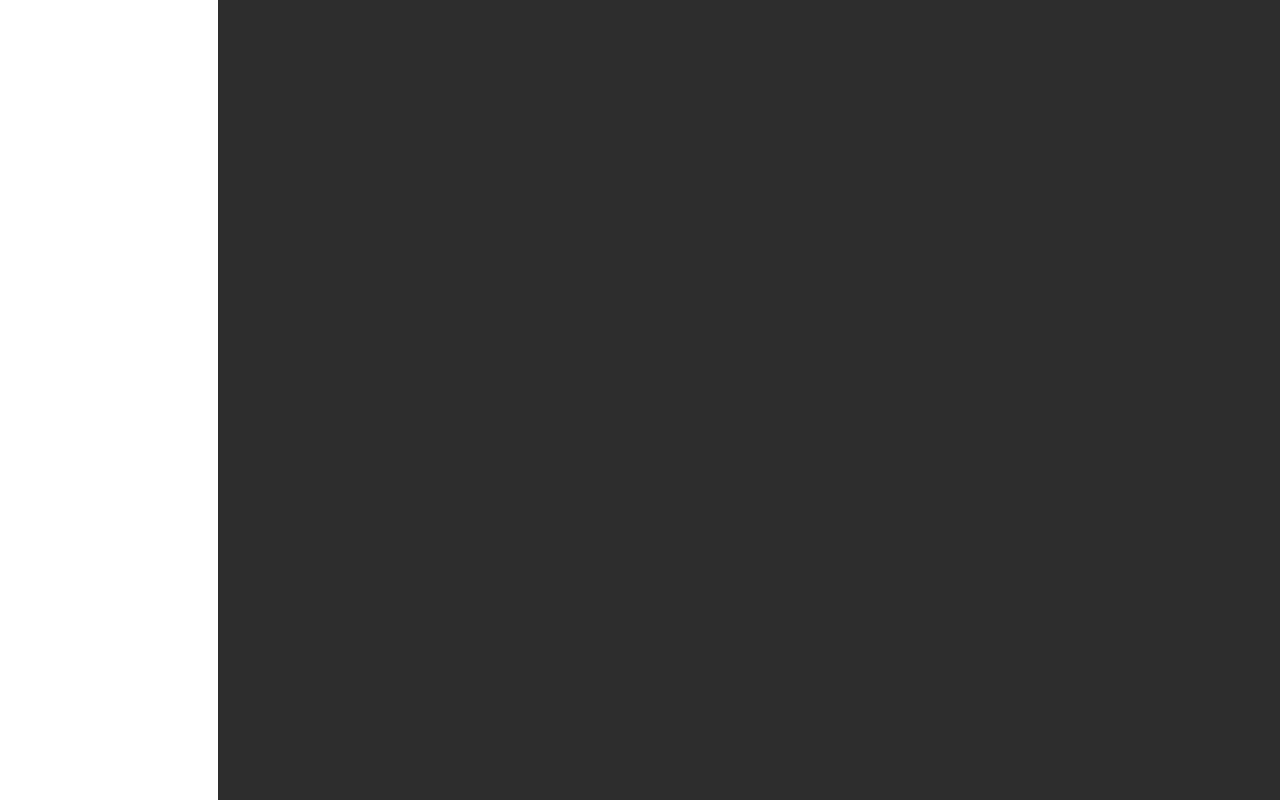
<file: music_thai.html>
<!DOCTYPE html>
<html lang="en">
  <head>
    <meta charset="UTF-8" />
    <meta http-equiv="X-UA-Compatible" content="IE=edge" />
    <meta name="viewport" content="width=device-width, initial-scale=1.0" />
    <title>Music</title>
    <link rel="stylesheet" href="css/style.css" />
    <link rel="stylesheet" href="css/style_main.css" />
    <link rel="stylesheet" href="font/Defago/font-face.css"/>
    <link rel="icon" href="img/lao_sharp_m.png">
    <link rel="stylesheet" href="https://use.fontawesome.com/releases/v5.15.3/css/all.css" integrity="sha384-SZXxX4whJ79/gErwcOYf+zWLeJdY/qpuqC4cAa9rOGUstPomtqpuNWT9wdPEn2fk" crossorigin="anonymous">
  </head>
  <body>
    <div class="container">
      <!-- sidebar -->
      <aside>
         <div class="aside-top">
              <!-- icon -->
          <div class="icon-title-container">
            <a href="index.html">
            <h2 class="icon-title">Lao#M</h2>
            </a>
         </div>
         <!-- navigation -->
        <ul>
            <li><a href="index.html"><i class="fas fa-home"></i><h3>ໜ້າຫຼັກ</h3></a></li>
            <li  id="active"><a href="music.html"><i class="fas fa-compact-disc"></i><h3>ເພງ</h3></a></li>
            <li><a href="about.html"><i class="fas fa-info-circle"></i><h3>ກ່ຽວກັບ</h3></a></li>
        </ul>
         </div>

        <!-- sidebar footer credit -->
        <div class="aside-footer">
            <h4>&copy;Designed by Xaypanya</h4>
        </div>
      </aside>

      <!-- content -->
      <main>
          <!-- top content -->
          <div class="main-top">
            <ul>
              <li><a href="music.html"><h3>ເພງລາວ</h3></a></li>
              <li  id="music_active"><a href="music_thai.html"><h3>ເພງໄທ</h3></a></li>
              <li><a href="music_japanese.html"><h3>ເພງຍີ່ປຸ່ນ</h3></a></li>
              <li><a href="music_inter.html"><h3>ເພງສາກົນ</h3></a></li>
            </ul>
          </div>

          <!-- mid content -->
          <div class="main-mid">
            <div class="iframe-container">
                <iframe width="100%" height="166" scrolling="no" frameborder="no" allow="autoplay" src="https://w.soundcloud.com/player/?url=https%3A//api.soundcloud.com/tracks/433269924&color=%231db57c&auto_play=false&hide_related=true&show_comments=false&show_user=true&show_reposts=false&show_teaser=false"></iframe>
                <iframe width="100%" height="166" scrolling="no" frameborder="no" allow="autoplay" src="https://w.soundcloud.com/player/?url=https%3A//api.soundcloud.com/tracks/999918136&color=%231db57c&auto_play=false&hide_related=true&show_comments=false&show_user=true&show_reposts=false&show_teaser=false"></iframe>
                <iframe width="100%" height="166" scrolling="no" frameborder="no" allow="autoplay" src="https://w.soundcloud.com/player/?url=https%3A//api.soundcloud.com/tracks/102107687&color=%231db57c&auto_play=false&hide_related=true&show_comments=true&show_user=true&show_reposts=false&show_teaser=false"></iframe>
                <iframe width="100%" height="166" scrolling="no" frameborder="no" allow="autoplay" src="https://w.soundcloud.com/player/?url=https%3A//api.soundcloud.com/tracks/169283326&color=%231db57c&auto_play=false&hide_related=true&show_comments=true&show_user=true&show_reposts=false&show_teaser=false"></iframe>
                <iframe width="100%" height="166" scrolling="no" frameborder="no" allow="autoplay" src="https://w.soundcloud.com/player/?url=https%3A//api.soundcloud.com/tracks/105688241&color=%231db57c&auto_play=false&hide_related=true&show_comments=true&show_user=true&show_reposts=false&show_teaser=false"></iframe>
                <iframe width="100%" height="166" scrolling="no" frameborder="no" allow="autoplay" src="https://w.soundcloud.com/player/?url=https%3A//api.soundcloud.com/tracks/416573763&color=%231db57c&auto_play=false&hide_related=true&show_comments=true&show_user=true&show_reposts=false&show_teaser=false"></iframe>
                <iframe width="100%" height="166" scrolling="no" frameborder="no" allow="autoplay" src="https://w.soundcloud.com/player/?url=https%3A//api.soundcloud.com/tracks/959197696&color=%231db57c&auto_play=false&hide_related=true&show_comments=true&show_user=true&show_reposts=false&show_teaser=false"></iframe>
                <iframe width="100%" height="166" scrolling="no" frameborder="no" allow="autoplay" src="https://w.soundcloud.com/player/?url=https%3A//api.soundcloud.com/tracks/521429424&color=%231db57c&auto_play=false&hide_related=true&show_comments=true&show_user=true&show_reposts=false&show_teaser=false"></iframe>
                <iframe width="100%" height="166" scrolling="no" frameborder="no" allow="autoplay" src="https://w.soundcloud.com/player/?url=https%3A//api.soundcloud.com/tracks/899305384&color=%231db57c&auto_play=false&hide_related=true&show_comments=true&show_user=true&show_reposts=false&show_teaser=false"></iframe>
                <iframe width="100%" height="166" scrolling="no" frameborder="no" allow="autoplay" src="https://w.soundcloud.com/player/?url=https%3A//api.soundcloud.com/tracks/372546401&color=%231db57c&auto_play=false&hide_related=true&show_comments=true&show_user=true&show_reposts=false&show_teaser=false"></iframe>
                <iframe width="100%" height="166" scrolling="no" frameborder="no" allow="autoplay" src="https://w.soundcloud.com/player/?url=https%3A//api.soundcloud.com/tracks/713604148&color=%231db57c&auto_play=false&hide_related=true&show_comments=true&show_user=true&show_reposts=false&show_teaser=false"></iframe>
                <iframe width="100%" height="166" scrolling="no" frameborder="no" allow="autoplay" src="https://w.soundcloud.com/player/?url=https%3A//api.soundcloud.com/tracks/731431891&color=%231db57c&auto_play=false&hide_related=true&show_comments=true&show_user=true&show_reposts=false&show_teaser=false"></iframe>
            </div>
          </div>
      </div>
      </main>
    </div>
  </body>
</html>
</file>
<file: css/style.css>
@import url('https://fonts.googleapis.com/css2?family=Staatliches&display=swap');

* {
    padding: 0px;
    margin: 0px;
    box-sizing: border-box;
}

body {
    overflow-y: scroll; /* Show scrollbars */
  }

a {
    text-decoration: none;
}



.container {
    width: 100%;
    min-height: 100vh;
    display: flex;
   
}

aside {
    position: fixed;
    padding: 0px 20px;
    width: 17%;
    min-height: 100vh;
    background-color: #1DB57C;
    display: flex;
    flex-direction: column; 
    justify-content: flex-start;
    align-items: flex-start;
}

aside h4 {
    
    justify-self: flex-end;
    letter-spacing: 2.5px;
    color: #FFF;
    font-family: 'Staatliches';
}

aside .icon-title {
  
    color: #fff;
    font-size: 1.8rem;
    font-family: 'Staatliches';
    letter-spacing: 4px;
    
}

.aside-top {
    /* border: 1px solid red; */
    height: 50vh;
    width: 100%;
}

.aside-footer {
    /* border: 1px solid red; */
    height: 50vh;
    width: 100%;
    display: flex;
    flex-direction: column;
    justify-content: flex-end;
    padding-bottom: 10px;
}

.icon-title-container{
    display: flex;
    justify-content: center;
    align-items: center;
    padding: 2px 50px;
    width: 100px;
    margin-top: 20px;
    margin-bottom: 50px;
    border: 3px solid #fff;
    border-radius: 7px;
}


aside ul {
    list-style: none;
     width: 100%;
}

aside ul li a i{
    color: #fff;
    font-size: 1.3rem;
    width: 30px;
    /* border: 1px solid white; */
}

aside ul li {
   
    padding: 5px 7px;
    margin-bottom: 10px;
    background-color: #d4d4d450;
    /* border: 1px solid white; */
    border-radius: 8px;
}

aside ul li:hover {
    transition: all .4s;
    background-color: #5E5E5E50;
    opacity: 90%;
}

aside ul li:active {
    opacity: 70%;
}

aside ul li#active {
    background-color: #5E5E5E50;
}



aside ul li a h3 {
    /* border: 1px solid red; */
    width: 100%;
    max-width: calc(100% - 30px);
    font-size: 1.3rem;
    color: #fff;
    display: inline-block;
    font-family: 'Defago Noto Sans';
}




main {
    margin-left: 17%;
    min-height: 100vh;
    width: 83%;     
    background-color: #2D2D2D;
    flex-direction: column;
    justify-content: flex-start;
    align-items: center;
}

.top {
    height: 30vh;
    /* border: 1px solid rgb(50, 251, 0); */
    display: flex;
    flex-direction: column;
    align-items: center;
    justify-content: center;
    padding-top: 50px;
    padding-bottom: 30px;
}




.icon-title-main { 
    color: #1DB57C;
    font-size: 2.5rem;
    font-family: 'Staatliches';
    letter-spacing: 4px;
}

.icon-title-container-main {
    display: flex;
    justify-content: center;
    align-items: center;
    padding: 2px 50px;
    width: 140px;
    margin-bottom: 15px;
    border: 3px solid #1DB57C;
    border-radius: 7px;
}


.top .top-title {
    letter-spacing: 1px;
    color: #fff;
    font-family: 'Defago Noto Sans';
    font-size: 1.5rem;
}



.mid {
    display: flex;
    height: 70vh;
    /* border: 1px solid red; */
}

.mid-title {
    display: flex;
    flex-direction: column;
    justify-content: flex-start;
    align-items: flex-start;
    padding: 50px 0px 0px 40px;
    width: 80%;
    /* border: 1px solid white; */
}


.mid-mascot {
    display: flex;
    justify-content: center;
    align-items: center;
    width: 50%;
    /* border: 1px solid yellow; */
}

.mid h1,h2 {
    font-family: 'Defago Noto Sans';
    color: #fff;
}

.mid h1 {
    margin-bottom: 5px;
}

.mid h2 {
    margin-bottom: 20px;
}

.mid button {
    cursor: pointer;
    border-radius: 15px;
    padding: 5px 10px;
    border: none;
    font-family: 'Defago Noto Sans';
    font-weight: 600;
    letter-spacing: 1px;
    font-size: 1.3rem;
    color: #fff;
    background-color: #1DB57C;
}


.mid a:hover button {
    transition: all .4s;
    opacity: 90%;
    transform: translateY(-1px);
    background-color: #159c6b;
}

.mid a:active {
    opacity: 70%;
}


.img-container {
    /* border: 1px solid white; */
    max-width: 400px;
}

.img-container img {
    width: 100%;
}


h2 {
    color: #fff;
}



@media screen and (max-width: 960px) {

    .container {
        display: flex;
        flex-direction: column;
        justify-content: flex-start;
    }

    aside {
        position: relative;
        padding: 0px 20px;
        width: 100%;
        max-height: 13vh;
        min-height: 13vh;
        background-color: #1DB57C;
        display: flex;
        flex-direction: column; 
        justify-content: flex-start;
        align-items: flex-start;
    }

  

    .aside-top {
        /* border: 1px solid red; */
        height: 13vh;
        width: 100%;
    }
    
    .aside-footer {
        display: none;
    }


    aside ul {
        text-align: right;
        position: absolute;
        top: 17px;
        right: 20px;
        /* border: 1px solid red; */
        list-style: none;
        width: 94.4%;
    }
    
    aside ul li a i{
        margin-top: 5px;
        color: #fff;
        font-size: 1.1rem;
        text-align: center;
        width: 30px;
        /* border: 1px solid white; */
    }
    
    aside ul li {
        display: inline-block;
        padding: 5px 7px;
        margin-bottom: 0px;
        background-color: #d4d4d450;
        /* border: 1px solid white; */
        border-radius: 8px;
    }

    

    aside ul li a h3 {
        display: none;
    }



    aside .icon-title {
  
        color: #fff;
        font-size: 1.3rem;
        font-family: 'Staatliches';
        letter-spacing: 4px;
        
    }
    
    
    .icon-title-container{
        display: flex;
        justify-content: center;
        align-items: center;
        padding: 2px 10px;
        margin-top: 20px;
        margin-bottom: 50px;
        border: 3px solid #fff;
        border-radius: 7px;
    }

    .mid {
        /* border: 1px solid red; */
        flex-direction: column;
        height: 100%;
    }

    .mid-title {
        margin-bottom: 60px;
    }

    .mid-mascot {
        margin-top: 50px;
        margin: 0 auto;
        /* border: 1px solid rgb(239, 255, 18); */
    }
    
    main {
        padding-top: 30px ;
        min-height: 130vh;
        margin: 0px;
        width: 100%;
        /* border: 15px solid red; */
    }

    

}


@media screen and (max-width: 440px) {

    .container {
        display: flex;
        flex-direction: column;
        justify-content: flex-start;
    }

    aside {
        position: relative;
        padding: 0px 20px;
        width: 100%;
        max-height: 10vh;
        min-height: 10vh;
        background-color: #1DB57C;
        display: flex;
        flex-direction: column; 
        justify-content: flex-start;
        align-items: flex-start;
    }

  

    .aside-top {
        /* border: 1px solid red; */
        height: 10vh;
        width: 100%;
    }
}
</file>
<file: font/Defago/font-face.css>
@font-face {
    font-family: 'Defago Noto Sans';
    src: url('DefagoNotoSans.eot');
    src: local('Defago Noto Sans'), local('DefagoNotoSans'),
        url('DefagoNotoSans.eot?#iefix') format('embedded-opentype'),
        url('DefagoNotoSans.woff2') format('woff2'),
        url('DefagoNotoSans.woff') format('woff'),
        url('DefagoNotoSans.ttf') format('truetype');
    font-weight: normal;
    font-style: normal;
    font-display: swap;
}
</file>
<file: css/style_about.css>
h3 {
    color: #fff;
    font-family: 'Defago Noto Sans';
}

h2 {
    color: #1DB57C;
}

.mid-title-about {
    margin: 15px 0px;
}

.mid-about {
    margin: 0 auto;
    max-width: 60%;
    display: flex;
    flex-direction: column;
    justify-content: center;
    align-items: center;
    /* border: 1px solid blue; */
}



.avatar-container {
    /* border: 1px solid red; */
    max-width: 200px;
}

.avatar {
    width: 100%;
}

.main-about {
    padding-bottom: 100px;
}
</file>
<file: css/style_main.css>
.main-top {
    text-align: center;
    display: flex;
    justify-content: center;
    align-items: center;
    /* border: 1px solid white; */
    height: 60px;
}

.main-top ul li{
    margin-right: 15px;
    display: inline-block;
}

.main-top ul li h3 {
    font-size: 1.2rem;
    font-family: 'Defago Noto Sans';
    color: #fff;
}

.main-top ul li:hover h3{
    transition: all .4s;
    opacity: 90%;
    color: #1DB57C;
}

.main-top ul li:active {
    opacity: 70%;
}

.main-top ul li#music_active h3 {
    color: #1DB57C;
    border-bottom: 2px solid #1DB57C;
}

.main-mid {
    padding-top: 40px;
    padding-bottom: 80px;
    /* border: 1px solid white; */
}

.iframe-container {
    margin: 0px auto;
    max-width: 85%;
    /* border: 1px solid red; */
}

.iframe-container iframe {
    margin-bottom: 15px;
}
</file>
